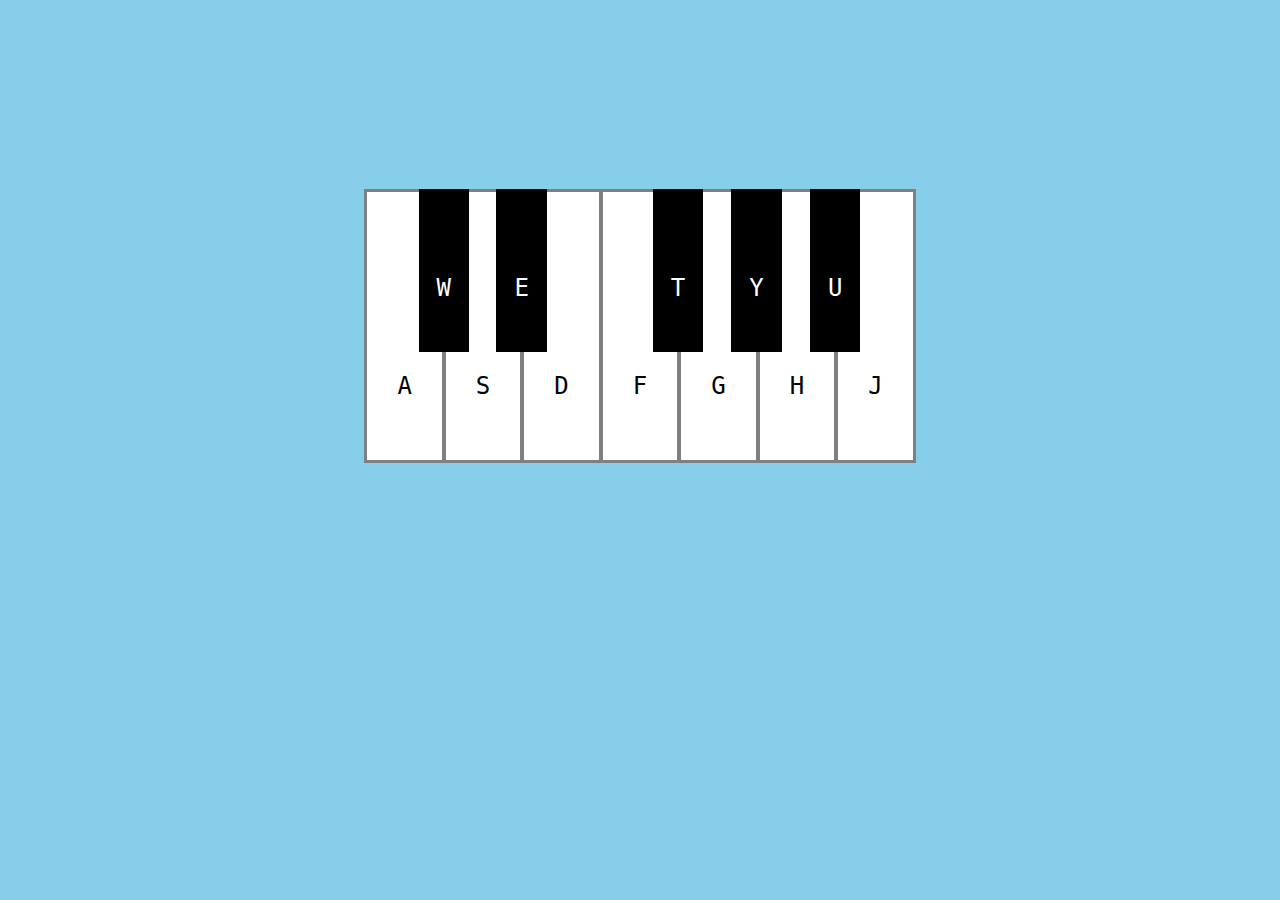
<file: index.html>
<!DOCTYPE html>
<html>
<head>
    <meta charset="utf-8">
    <title>Virtual Piano</title>
    <link rel="stylesheet" href="styles.css">
    <script src="scripts.js"></script>
</head>
<body>
    <div class="container">
        <div class="black-keys">
            <kbd>W</kbd>
            <kbd>E</kbd>
            <kbd>T</kbd>
            <kbd>Y</kbd>
            <kbd>U</kbd>
        </div>
        <div class="white-keys">
            <kbd>A</kbd>
            <kbd>S</kbd>
            <kbd>D</kbd>
            <kbd>F</kbd>
            <kbd>G</kbd>
            <kbd>H</kbd>
            <kbd>J</kbd>
        </div>
    </div>
</body>
</html>
</file>
<file: styles.css>
html, body {
    background-color: skyblue;
    margin: 0;
    padding: 0;
    overflow: hidden;
}

div {
    width: max-content;
    margin: 15% auto;
}

.white-keys kbd {
    display: inline-block;
    font-size: 18pt;
    background-color: white;
    border: 3px solid gray;
    padding: 180px 30px 60px 30px;
    margin: -3px;
}

.black-keys kbd {
    display: inline-block;
    font-size: 18pt;
    color: white;
    background-color: black;
    padding: 85px 18px 50px 18px;
    margin: -3px;
}

.black-keys {
    position: absolute;
    top: 0;
}

.black-keys kbd:nth-child(1) {
    margin-left: 3.2rem;
}

.black-keys kbd:nth-child(2) {
    margin-left: 1.65rem;
}

.black-keys kbd:nth-child(3) {
    margin-left: 6.55rem;
}

.black-keys kbd:nth-child(4) {
    margin-left: 1.7rem;
}

.black-keys kbd:nth-child(5) {
    margin-left: 1.7rem;
}
</file>
